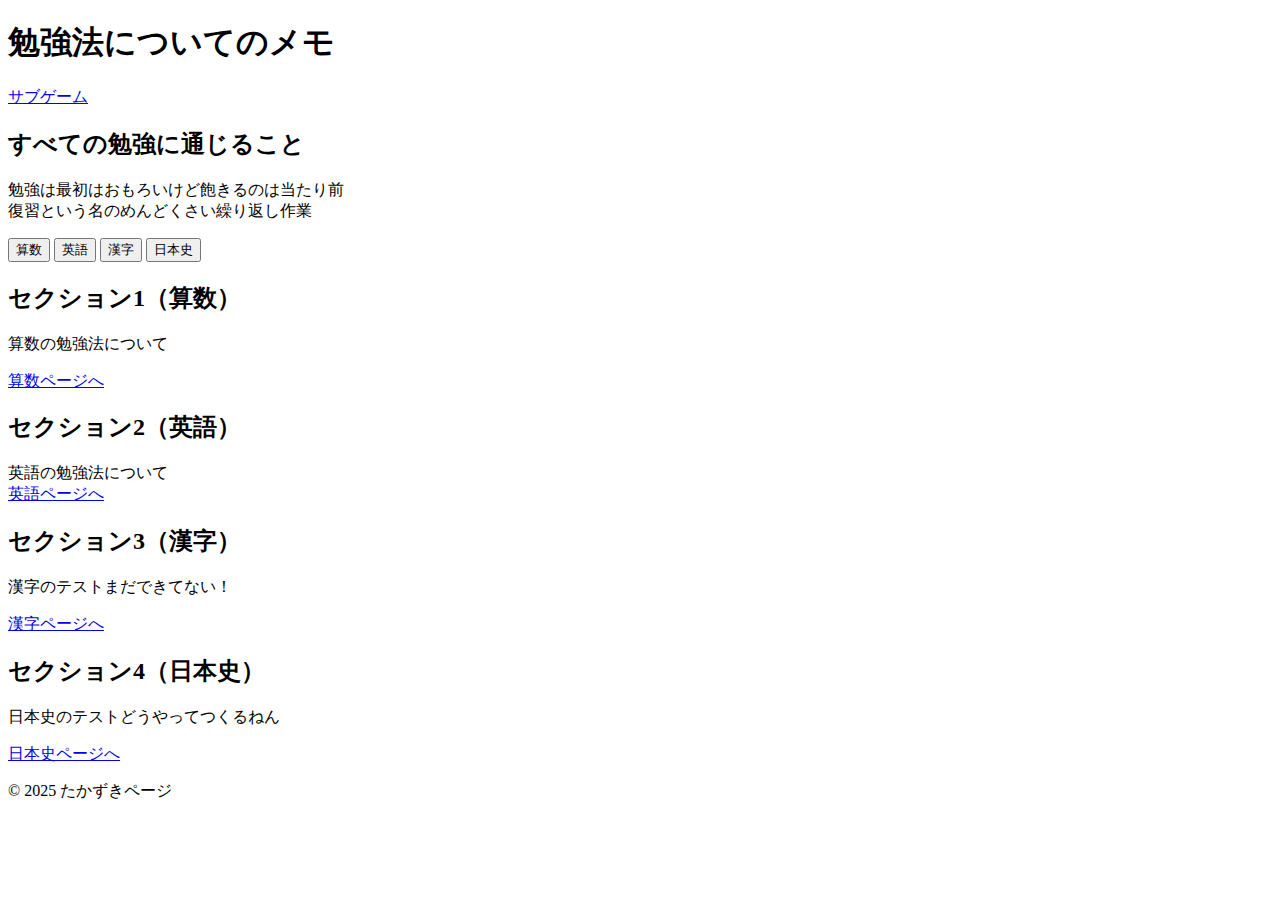
<file: index.html>
<!DOCTYPE html>
<html lang="ja">
<head>
    <meta charset="UTF-8">
    <meta name="viewport" content="width=device-width, initial-scale=1.0">
    <title>TKLearning</title>
    <link rel="manifest" href="manifest.json">
    <link rel="stylesheet" href="css/styles.css">
</head>
<body>
    <header>
        <h1>勉強法についてのメモ</h1>
        <a href="games/index.html">サブゲーム</a>
    </header>

    <section class="intro-area">
        <div class="intro-content">
            <h2>すべての勉強に通じること</h2>
            <p>
                勉強は最初はおもろいけど飽きるのは当たり前<br>
                復習という名のめんどくさい繰り返し作業<br>
            </p>
        </div>
    </section>

    <main>
        <!-- タブ機能全体のラッパー -->
        <div class="tab-container">
            
            <!-- 左側：タブメニュー -->
            <nav class="tab-menu">
                <!-- activeクラスがついているのが現在選択されているタブ -->
                <button class="tab-button active" onclick="openTab(event, 'section1')">算数</button>
                <button class="tab-button" onclick="openTab(event, 'section2')">英語</button>
                <button class="tab-button" onclick="openTab(event, 'section3')">漢字</button>
                <button class="tab-button" onclick="openTab(event, 'section4')">日本史</button>
            </nav>

            <!-- 右側：コンテンツ内容 -->
            <div class="tab-content">
                <!-- セクション1（初期表示） -->
                <section id="section1" class="tab-panel active">
                    <h2>セクション1（算数）</h2>
                    <p>算数の勉強法について</p>
                    <a href="math.html">算数ページへ</a>
                </section>

                <!-- セクション2 -->
                <section id="section2" class="tab-panel">
                    <h2>セクション2（英語）</h2>
                    <p>英語の勉強法について<br>
                    <a href="english.html">英語ページへ</a>
                </section>

                <!-- セクション3 -->
                <section id="section3" class="tab-panel">
                    <h2>セクション3（漢字）</h2>
                    <p>漢字のテストまだできてない！</p>
                    <a href="kanji.html">漢字ページへ</a>
                </section>

                <!-- セクション4 -->
                <section id="section4" class="tab-panel">
                    <h2>セクション4（日本史）</h2>
                    <p>日本史のテストどうやってつくるねん</p>
                    <a href="nihonsi.html">日本史ページへ</a>
                </section>
            </div>
        </div>
    </main>

    <footer>
        <p>&copy; 2025 たかずきページ</p>
    </footer>

    <!-- タブ切り替えのスクリプト -->
    <script>
        function openTab(evt, sectionId) {
            // 1. すべてのタブパネルを隠す
            const panels = document.getElementsByClassName("tab-panel");
            for (let i = 0; i < panels.length; i++) {
                panels[i].classList.remove("active");
            }

            // 2. すべてのタブボタンから active クラスを外す
            const buttons = document.getElementsByClassName("tab-button");
            for (let i = 0; i < buttons.length; i++) {
                buttons[i].classList.remove("active");
            }

            // 3. クリックされたボタンと、対象のセクションに active クラスをつける
            document.getElementById(sectionId).classList.add("active");
            evt.currentTarget.classList.add("active");
        }
    </script>
</body>

</html>
</file>
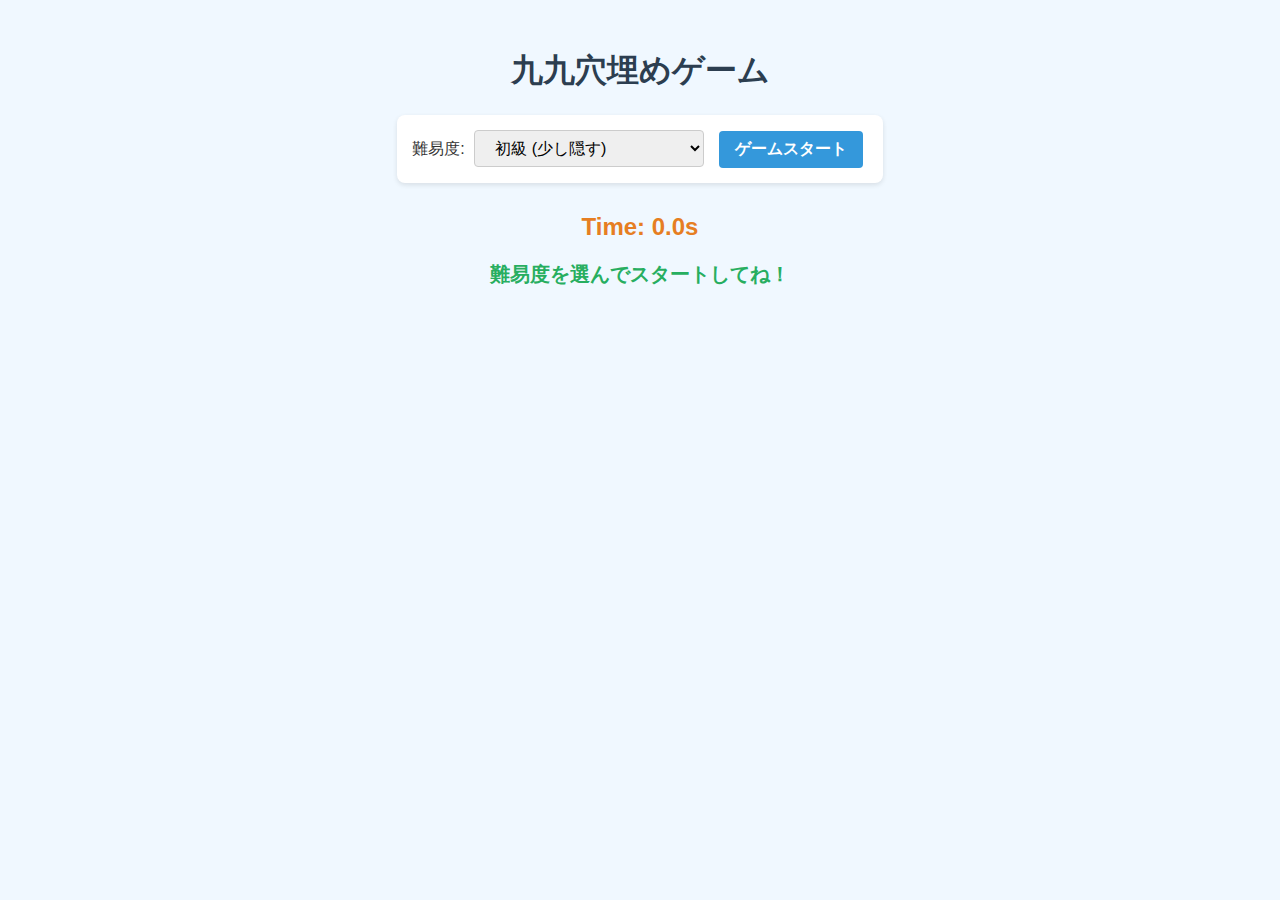
<file: game/index.html>
<!DOCTYPE html>
<html lang="ja">
<head>
    <meta charset="UTF-8">
    <meta name="viewport" content="width=device-width, initial-scale=1.0">
    <title>九九穴埋めゲーム</title>
    <style>
        body {
            font-family: "Helvetica Neue", Arial, sans-serif;
            text-align: center;
            background-color: #f0f8ff;
            color: #333;
            padding: 20px;
        }

        h1 {
            color: #2c3e50;
        }

        .controls {
            margin-bottom: 20px;
            padding: 15px;
            background: white;
            border-radius: 8px;
            display: inline-block;
            box-shadow: 0 2px 5px rgba(0,0,0,0.1);
        }

        select, button {
            padding: 8px 16px;
            font-size: 16px;
            margin: 0 5px;
            cursor: pointer;
            border-radius: 4px;
            border: 1px solid #ccc;
        }

        button {
            background-color: #3498db;
            color: white;
            border: none;
            font-weight: bold;
        }

        button:hover {
            background-color: #2980b9;
        }

        #timer {
            font-size: 24px;
            font-weight: bold;
            margin: 10px 0;
            color: #e67e22;
        }

        .table-container {
            display: flex;
            justify-content: center;
            overflow-x: auto;
        }

        table {
            border-collapse: collapse;
            background: white;
            box-shadow: 0 4px 6px rgba(0,0,0,0.1);
        }

        th, td {
            border: 1px solid #bdc3c7;
            width: 50px;
            height: 50px;
            text-align: center;
            vertical-align: middle;
            font-size: 18px;
        }

        /* ヘッダー（1-9の段表示） */
        th {
            background-color: #34495e;
            color: white;
        }
        
        /* 左上の角 */
        th.corner {
            background-color: #2c3e50;
        }

        /* 入力エリア */
        input[type="number"] {
            width: 100%;
            height: 100%;
            border: none;
            text-align: center;
            font-size: 18px;
            background-color: #fffbe6; /* 薄い黄色 */
            outline: none;
        }

        input[type="number"]::-webkit-outer-spin-button,
        input[type="number"]::-webkit-inner-spin-button {
            -webkit-appearance: none;
            margin: 0;
        }

        /* 正解・不正解のスタイル */
        .correct {
            background-color: #d4edda !important;
            color: #155724;
            font-weight: bold;
        }

        .wrong {
            background-color: #f8d7da !important;
            color: #721c24;
        }

        #message {
            margin-top: 20px;
            font-size: 20px;
            font-weight: bold;
            height: 30px;
            color: #27ae60;
        }
    </style>
</head>
<body>

    <h1>九九穴埋めゲーム</h1>

    <div class="controls">
        <label for="difficulty">難易度:</label>
        <select id="difficulty">
            <option value="10">初級 (少し隠す)</option>
            <option value="40">中級 (半分くらい)</option>
            <option value="70">上級 (たくさん)</option>
            <option value="100">暗記マスター (全部入力)</option>
        </select>
        <button onclick="startGame()">ゲームスタート</button>
    </div>

    <div id="timer">Time: 0.0s</div>
    <div id="message"></div>

    <div class="table-container">
        <table id="kukuTable">
            <!-- JavaScriptでここに表を生成します -->
        </table>
    </div>

    <script>
        let timerInterval;
        let startTime;
        let totalInputs = 0;
        let correctCount = 0;

        // ゲーム開始関数
        function startGame() {
            const table = document.getElementById('kukuTable');
            const difficulty = document.getElementById('difficulty').value;
            const messageEl = document.getElementById('message');
            
            // リセット
            table.innerHTML = '';
            messageEl.textContent = '';
            clearInterval(timerInterval);
            correctCount = 0;
            totalInputs = 0;

            // ヘッダー行の作成 (× 1 2 3 ... 9)
            const headerRow = document.createElement('tr');
            headerRow.appendChild(createHeaderCell('×', 'corner')); // 左上
            for (let i = 1; i <= 9; i++) {
                headerRow.appendChild(createHeaderCell(i));
            }
            table.appendChild(headerRow);

            // データ行の作成
            for (let row = 1; row <= 9; row++) {
                const tr = document.createElement('tr');
                
                // 左側のヘッダー (1 2 3 ... 9)
                tr.appendChild(createHeaderCell(row));

                for (let col = 1; col <= 9; col++) {
                    const ans = row * col;
                    const td = document.createElement('td');
                    
                    // 難易度（確率）に応じて穴埋めにするか数字を表示するか決める
                    const isHidden = Math.random() * 100 < difficulty;

                    if (isHidden) {
                        // 入力欄を作る
                        const input = document.createElement('input');
                        input.type = 'number';
                        input.dataset.answer = ans; // 正解をデータ属性に持たせる
                        
                        // 入力時のイベントリスナー
                        input.addEventListener('input', checkInput);
                        
                        td.appendChild(input);
                        totalInputs++;
                    } else {
                        // 数字をそのまま表示
                        td.textContent = ans;
                    }
                    tr.appendChild(td);
                }
                table.appendChild(tr);
            }

            // タイマー開始
            startTime = Date.now();
            timerInterval = setInterval(updateTimer, 100);
            
            // 初級などで運悪く全部表示されてしまった場合の即終了防止
            if (totalInputs === 0) {
                messageEl.textContent = "全部表示されちゃった！もう一度スタートしてね。";
                clearInterval(timerInterval);
            }
        }

        // ヘッダーセル作成用ヘルパー
        function createHeaderCell(text, className = '') {
            const th = document.createElement('th');
            th.textContent = text;
            if (className) th.className = className;
            return th;
        }

        // 入力チェック関数
        function checkInput(e) {
            const input = e.target;
            const val = parseInt(input.value);
            const ans = parseInt(input.dataset.answer);

            if (isNaN(val)) {
                input.className = '';
                return;
            }

            if (val === ans) {
                if (!input.classList.contains('correct')) {
                    input.className = 'correct';
                    input.readOnly = true; // 正解したら変更不可にする
                    correctCount++;
                    
                    // 次の入力欄へフォーカス移動（簡易的）
                    moveFocus(input);

                    checkWin();
                }
            } else {
                input.className = 'wrong';
            }
        }

        // 全問正解チェック
        function checkWin() {
            if (correctCount === totalInputs) {
                clearInterval(timerInterval);
                const time = ((Date.now() - startTime) / 1000).toFixed(1);
                document.getElementById('message').textContent = `クリア！ 記録: ${time}秒`;
            }
        }

        // タイマー更新
        function updateTimer() {
            const time = ((Date.now() - startTime) / 1000).toFixed(1);
            document.getElementById('timer').textContent = `Time: ${time}s`;
        }
        
        // Tabキーのような挙動で次の空欄へ移動する（UX向上）
        function moveFocus(currentInput) {
            const inputs = Array.from(document.querySelectorAll('input[type="number"]'));
            const index = inputs.indexOf(currentInput);
            if (index > -1 && index < inputs.length - 1) {
                // まだ正解していない次のinputを探す
                for(let i = index + 1; i < inputs.length; i++) {
                    if(!inputs[i].readOnly) {
                        inputs[i].focus();
                        break;
                    }
                }
            }
        }

        // 初期表示
        window.onload = function() {
            document.getElementById('message').textContent = "難易度を選んでスタートしてね！";
        };
    </script>
</body>
</html>
</file>
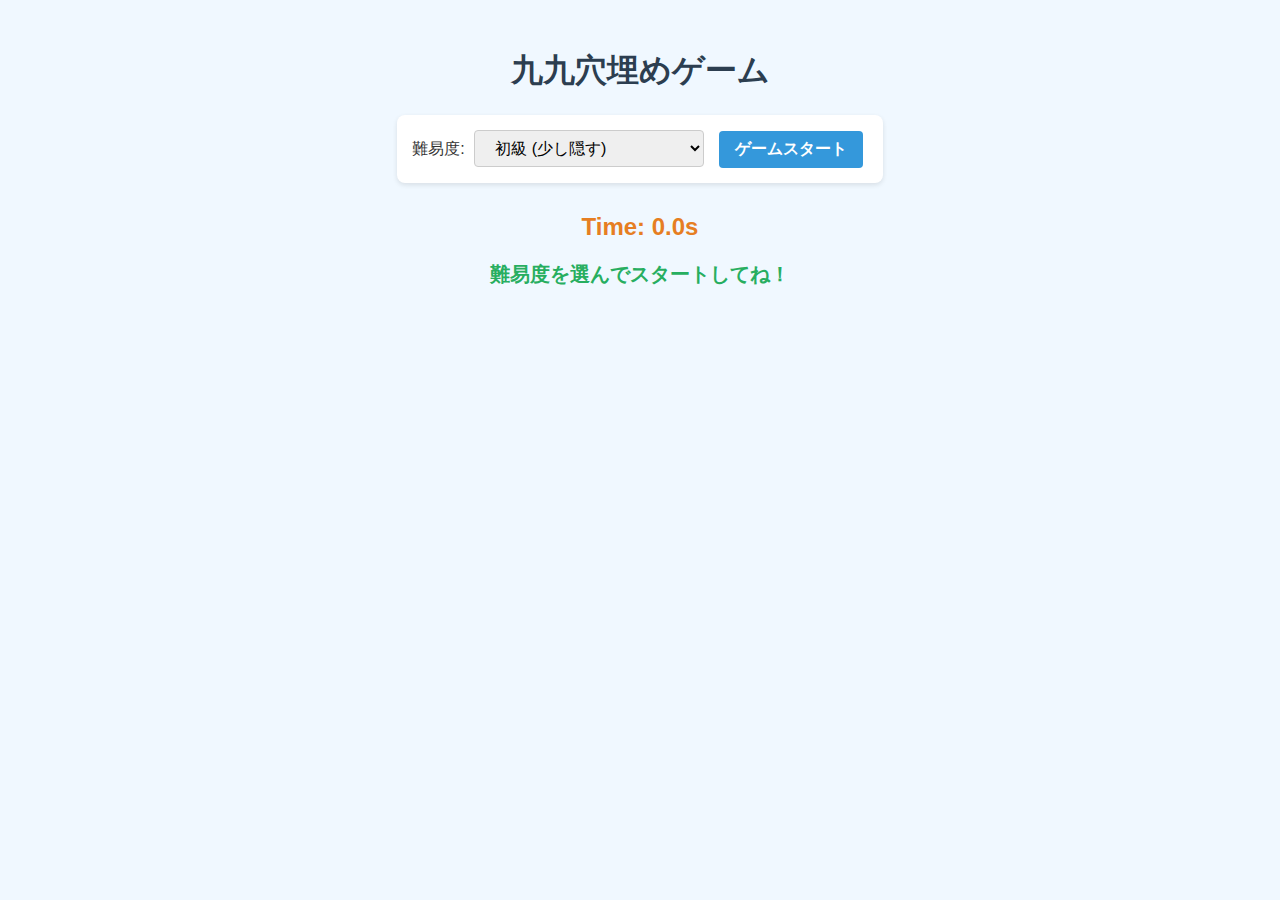
<file: games/index.html>
<!DOCTYPE html>
<html lang="ja">
<head>
    <meta charset="UTF-8">
    <meta name="viewport" content="width=device-width, initial-scale=1.0">
    <title>九九穴埋めゲーム</title>
    <style>
        body {
            font-family: "Helvetica Neue", Arial, sans-serif;
            text-align: center;
            background-color: #f0f8ff;
            color: #333;
            padding: 20px;
        }

        h1 {
            color: #2c3e50;
        }

        .controls {
            margin-bottom: 20px;
            padding: 15px;
            background: white;
            border-radius: 8px;
            display: inline-block;
            box-shadow: 0 2px 5px rgba(0,0,0,0.1);
        }

        select, button {
            padding: 8px 16px;
            font-size: 16px;
            margin: 0 5px;
            cursor: pointer;
            border-radius: 4px;
            border: 1px solid #ccc;
        }

        button {
            background-color: #3498db;
            color: white;
            border: none;
            font-weight: bold;
        }

        button:hover {
            background-color: #2980b9;
        }

        #timer {
            font-size: 24px;
            font-weight: bold;
            margin: 10px 0;
            color: #e67e22;
        }

        .table-container {
            display: flex;
            justify-content: center;
            overflow-x: auto;
        }

        table {
            border-collapse: collapse;
            background: white;
            box-shadow: 0 4px 6px rgba(0,0,0,0.1);
        }

        th, td {
            border: 1px solid #bdc3c7;
            width: 50px;
            height: 50px;
            text-align: center;
            vertical-align: middle;
            font-size: 18px;
        }

        /* ヘッダー（1-9の段表示） */
        th {
            background-color: #34495e;
            color: white;
        }
        
        /* 左上の角 */
        th.corner {
            background-color: #2c3e50;
        }

        /* 入力エリア */
        input[type="number"] {
            width: 100%;
            height: 100%;
            border: none;
            text-align: center;
            font-size: 18px;
            background-color: #fffbe6; /* 薄い黄色 */
            outline: none;
        }

        input[type="number"]::-webkit-outer-spin-button,
        input[type="number"]::-webkit-inner-spin-button {
            -webkit-appearance: none;
            margin: 0;
        }

        /* 正解・不正解のスタイル */
        .correct {
            background-color: #d4edda !important;
            color: #155724;
            font-weight: bold;
        }

        .wrong {
            background-color: #f8d7da !important;
            color: #721c24;
        }

        #message {
            margin-top: 20px;
            font-size: 20px;
            font-weight: bold;
            height: 30px;
            color: #27ae60;
        }
    </style>
</head>
<body>

    <h1>九九穴埋めゲーム</h1>

    <div class="controls">
        <label for="difficulty">難易度:</label>
        <select id="difficulty">
            <option value="10">初級 (少し隠す)</option>
            <option value="40">中級 (半分くらい)</option>
            <option value="70">上級 (たくさん)</option>
            <option value="100">暗記マスター (全部入力)</option>
        </select>
        <button onclick="startGame()">ゲームスタート</button>
    </div>

    <div id="timer">Time: 0.0s</div>
    <div id="message"></div>

    <div class="table-container">
        <table id="kukuTable">
            <!-- JavaScriptでここに表を生成します -->
        </table>
    </div>

    <script>
        let timerInterval;
        let startTime;
        let totalInputs = 0;
        let correctCount = 0;

        // ゲーム開始関数
        function startGame() {
            const table = document.getElementById('kukuTable');
            const difficulty = document.getElementById('difficulty').value;
            const messageEl = document.getElementById('message');
            
            // リセット
            table.innerHTML = '';
            messageEl.textContent = '';
            clearInterval(timerInterval);
            correctCount = 0;
            totalInputs = 0;

            // ヘッダー行の作成 (× 1 2 3 ... 9)
            const headerRow = document.createElement('tr');
            headerRow.appendChild(createHeaderCell('×', 'corner')); // 左上
            for (let i = 1; i <= 9; i++) {
                headerRow.appendChild(createHeaderCell(i));
            }
            table.appendChild(headerRow);

            // データ行の作成
            for (let row = 1; row <= 9; row++) {
                const tr = document.createElement('tr');
                
                // 左側のヘッダー (1 2 3 ... 9)
                tr.appendChild(createHeaderCell(row));

                for (let col = 1; col <= 9; col++) {
                    const ans = row * col;
                    const td = document.createElement('td');
                    
                    // 難易度（確率）に応じて穴埋めにするか数字を表示するか決める
                    const isHidden = Math.random() * 100 < difficulty;

                    if (isHidden) {
                        // 入力欄を作る
                        const input = document.createElement('input');
                        input.type = 'number';
                        input.dataset.answer = ans; // 正解をデータ属性に持たせる
                        
                        // 入力時のイベントリスナー
                        input.addEventListener('input', checkInput);
                        
                        td.appendChild(input);
                        totalInputs++;
                    } else {
                        // 数字をそのまま表示
                        td.textContent = ans;
                    }
                    tr.appendChild(td);
                }
                table.appendChild(tr);
            }

            // タイマー開始
            startTime = Date.now();
            timerInterval = setInterval(updateTimer, 100);
            
            // 初級などで運悪く全部表示されてしまった場合の即終了防止
            if (totalInputs === 0) {
                messageEl.textContent = "全部表示されちゃった！もう一度スタートしてね。";
                clearInterval(timerInterval);
            }
        }

        // ヘッダーセル作成用ヘルパー
        function createHeaderCell(text, className = '') {
            const th = document.createElement('th');
            th.textContent = text;
            if (className) th.className = className;
            return th;
        }

        // 入力チェック関数
        function checkInput(e) {
            const input = e.target;
            const val = parseInt(input.value);
            const ans = parseInt(input.dataset.answer);

            if (isNaN(val)) {
                input.className = '';
                return;
            }

            if (val === ans) {
                if (!input.classList.contains('correct')) {
                    input.className = 'correct';
                    input.readOnly = true; // 正解したら変更不可にする
                    correctCount++;
                    
                    // 次の入力欄へフォーカス移動（簡易的）
                    moveFocus(input);

                    checkWin();
                }
            } else {
                input.className = 'wrong';
            }
        }

        // 全問正解チェック
        function checkWin() {
            if (correctCount === totalInputs) {
                clearInterval(timerInterval);
                const time = ((Date.now() - startTime) / 1000).toFixed(1);
                document.getElementById('message').textContent = `クリア！ 記録: ${time}秒`;
            }
        }

        // タイマー更新
        function updateTimer() {
            const time = ((Date.now() - startTime) / 1000).toFixed(1);
            document.getElementById('timer').textContent = `Time: ${time}s`;
        }
        
        // Tabキーのような挙動で次の空欄へ移動する（UX向上）
        function moveFocus(currentInput) {
            const inputs = Array.from(document.querySelectorAll('input[type="number"]'));
            const index = inputs.indexOf(currentInput);
            if (index > -1 && index < inputs.length - 1) {
                // まだ正解していない次のinputを探す
                for(let i = index + 1; i < inputs.length; i++) {
                    if(!inputs[i].readOnly) {
                        inputs[i].focus();
                        break;
                    }
                }
            }
        }

        // 初期表示
        window.onload = function() {
            document.getElementById('message').textContent = "難易度を選んでスタートしてね！";
        };
    </script>
</body>
</html>
</file>
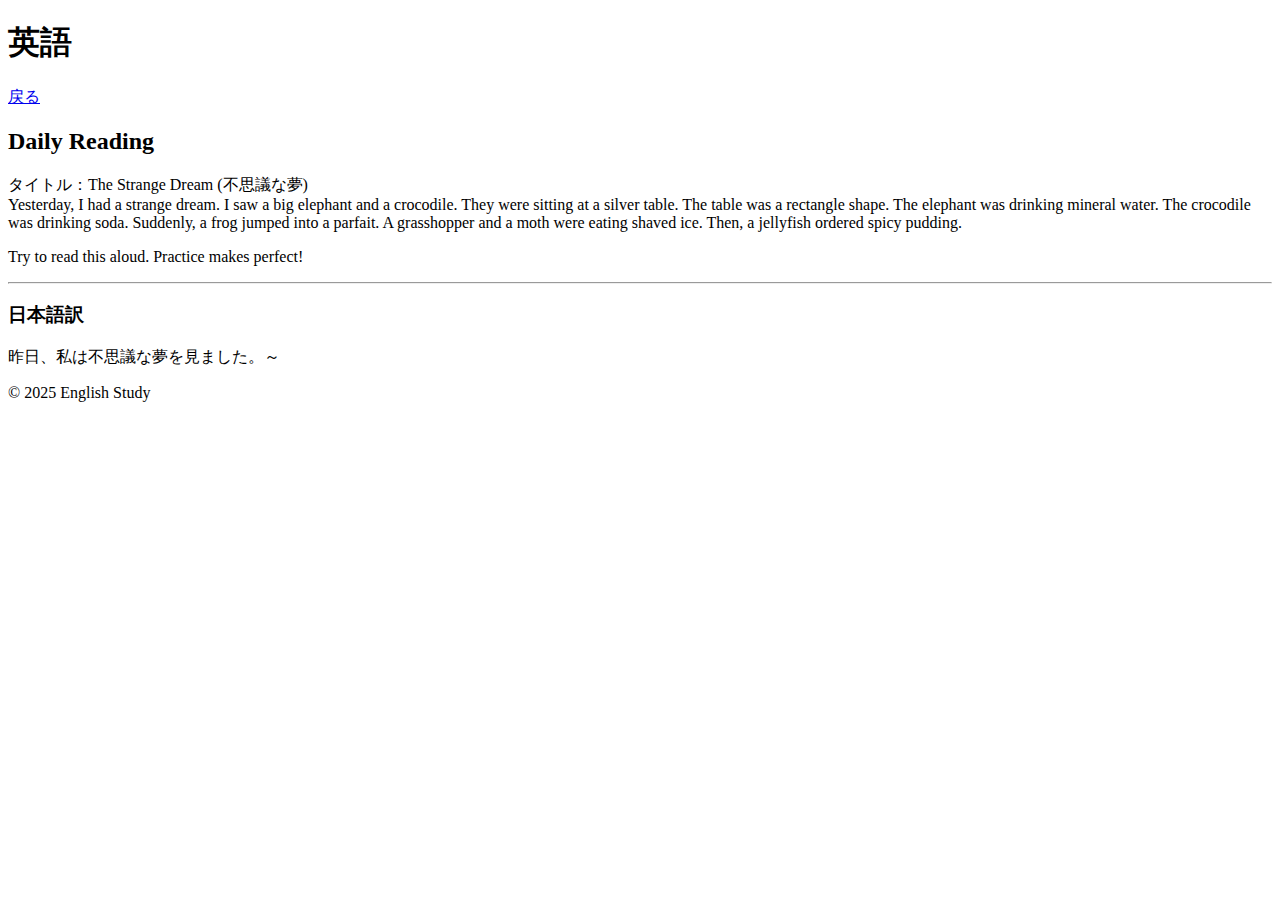
<file: english.html>
<!DOCTYPE html>
<html lang="ja">
<head>
    <meta charset="UTF-8">
    <meta name="viewport" content="width=device-width, initial-scale=1.0">
    <title>英語</title>
    <link rel="stylesheet" href="css/styles.css">
</head>
<body> 
    <header>
        <h1>英語</h1>
        <a href="index.html" class="back-link">戻る</a>
    </header>

    <main>
        <!-- CSSにある .intro-area を使ってレイアウトを整えます -->
        <div class="intro-area">
            <div class="intro-content">
                <h2>Daily Reading</h2>
                
                <!-- 英文エリア -->
                <div class="english-section">
                    <p class="en-text">
                        タイトル：The Strange Dream (不思議な夢)<br>
Yesterday, I had a strange dream.
I saw a big elephant and a crocodile.
They were sitting at a silver table.
The table was a rectangle shape.
The elephant was drinking mineral water.
The crocodile was drinking soda.
Suddenly, a frog jumped into a parfait.
A grasshopper and a moth were eating shaved ice.
Then, a jellyfish ordered spicy pudding.
                    </p>
                    <p class="en-text">
                        Try to read this aloud. Practice makes perfect!
                    </p>
                </div>

                <hr> <!-- 区切り線 -->

                <!-- 日本語訳エリア（必要であれば） -->
                <div class="jp-section">
                    <h3>日本語訳</h3>
                    <p>
                        昨日、私は不思議な夢を見ました。～
                    </p>
                </div>
            </div>
        </div>
    </main>
    
    <footer>
        <p>© 2025 English Study</p>
    </footer>
</body>
</html>
</file>
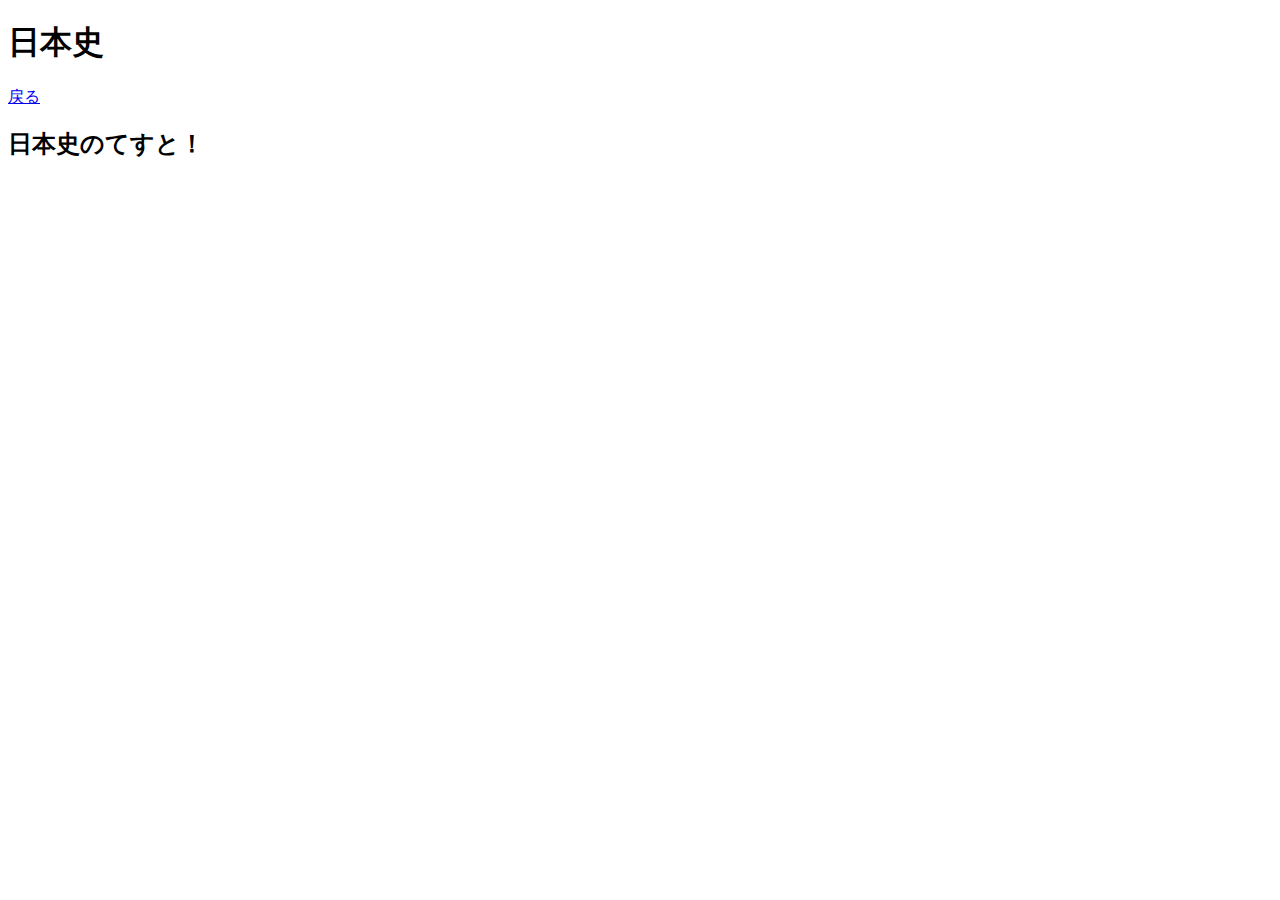
<file: jh.html>
<!DOCTYPE html>
<html lang="ja">
<head>
    <meta charset="UTF-8">
    <meta name="viewport" content="width=device-width, initial-scale=1.0">
    <title>日本史</title>
    <link rel="stylesheet" href="/css/styles.css">
</head>
<body> 
    <header>
        <h1>日本史</h1>
        <a href="/" class="back-link">戻る</a>
    </header>

    <main>
        <h2>日本史のてすと！</h2>
    </main>
</body>
</html>
</file>
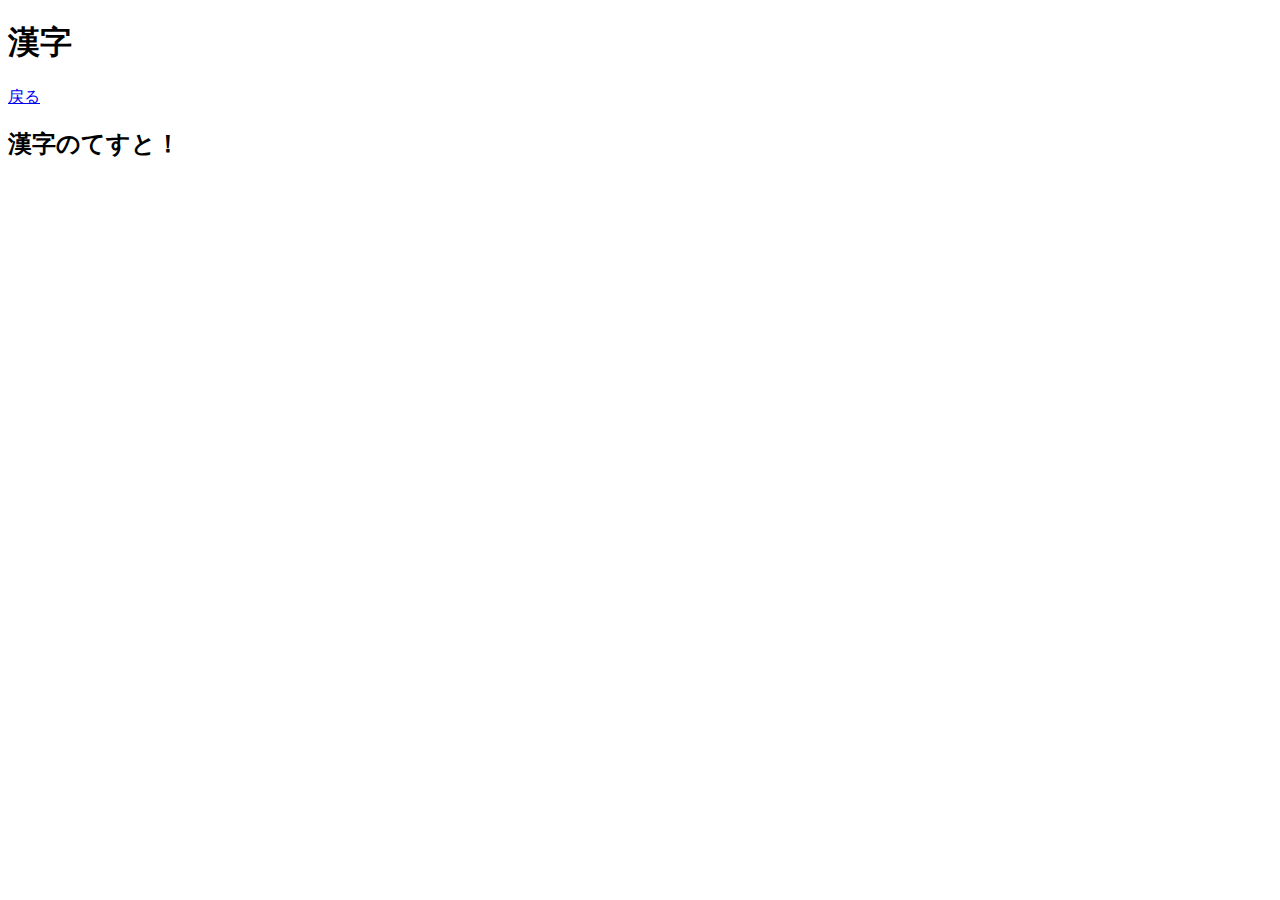
<file: kanji.html>
<!DOCTYPE html>
<html lang="ja">
<head>
    <meta charset="UTF-8">
    <meta name="viewport" content="width=device-width, initial-scale=1.0">
    <title>漢字</title>
    <link rel="stylesheet" href="css/styles.css">
</head>
<body> 
    <header>
        <h1>漢字</h1>
        <a href="index.html" class="back-link">戻る</a>
    </header>

    <main>
        <h2>漢字のてすと！</h2>
    </main>
</body>
</html>
</file>
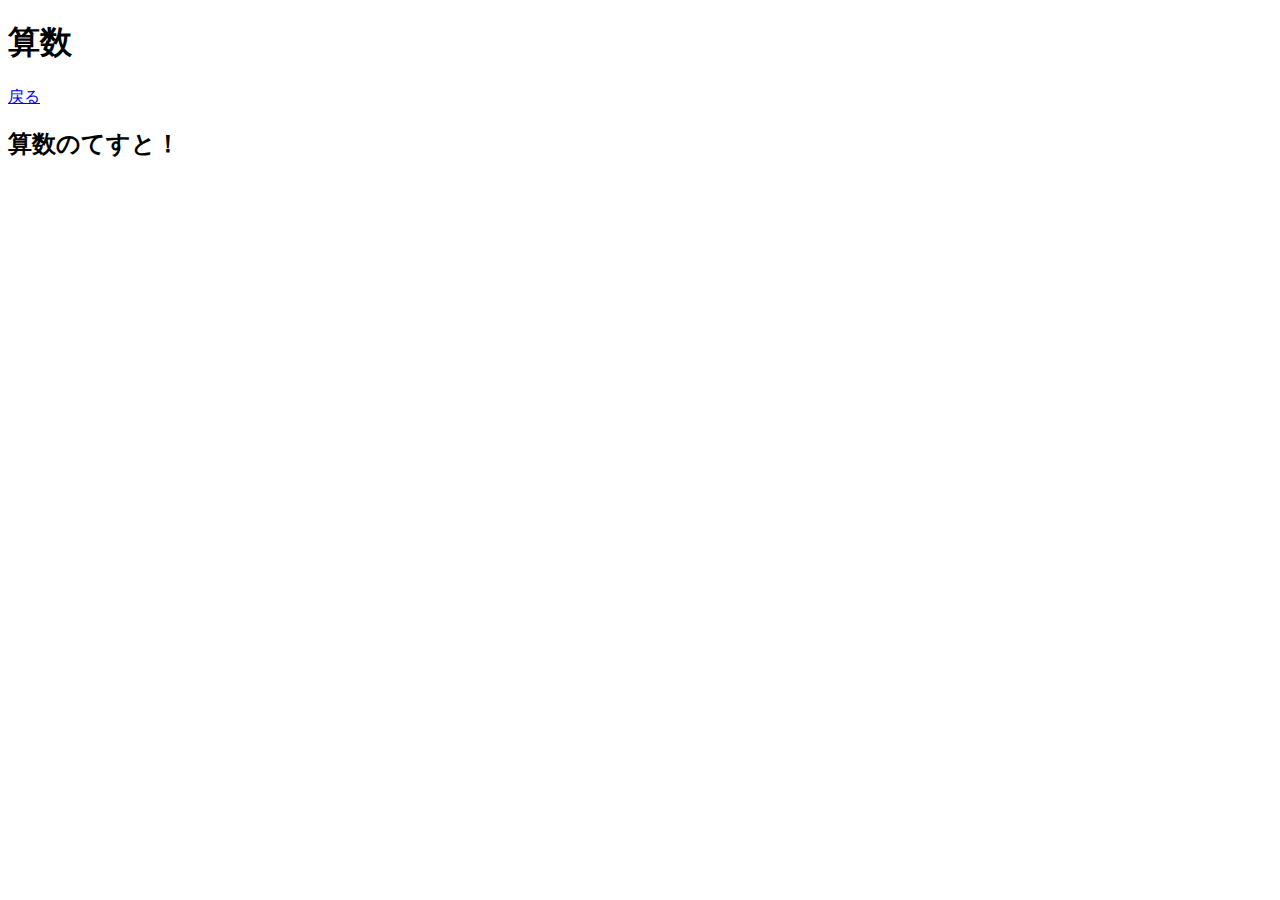
<file: math.html>
<!DOCTYPE html>
<html lang="ja">
<head>
    <meta charset="UTF-8">
    <meta name="viewport" content="width=device-width, initial-scale=1.0">
    <title>算数</title>
    <link rel="stylesheet" href="/css/styles.css">
</head>
<body> 
    <header>
        <h1>算数</h1>
        <a href="/" class="back-link">戻る</a>
    </header>

    <main>
        <h2>算数のてすと！</h2>
    </main>
</body>
</html>
</file>
<file: css/styles.css>

</file>
